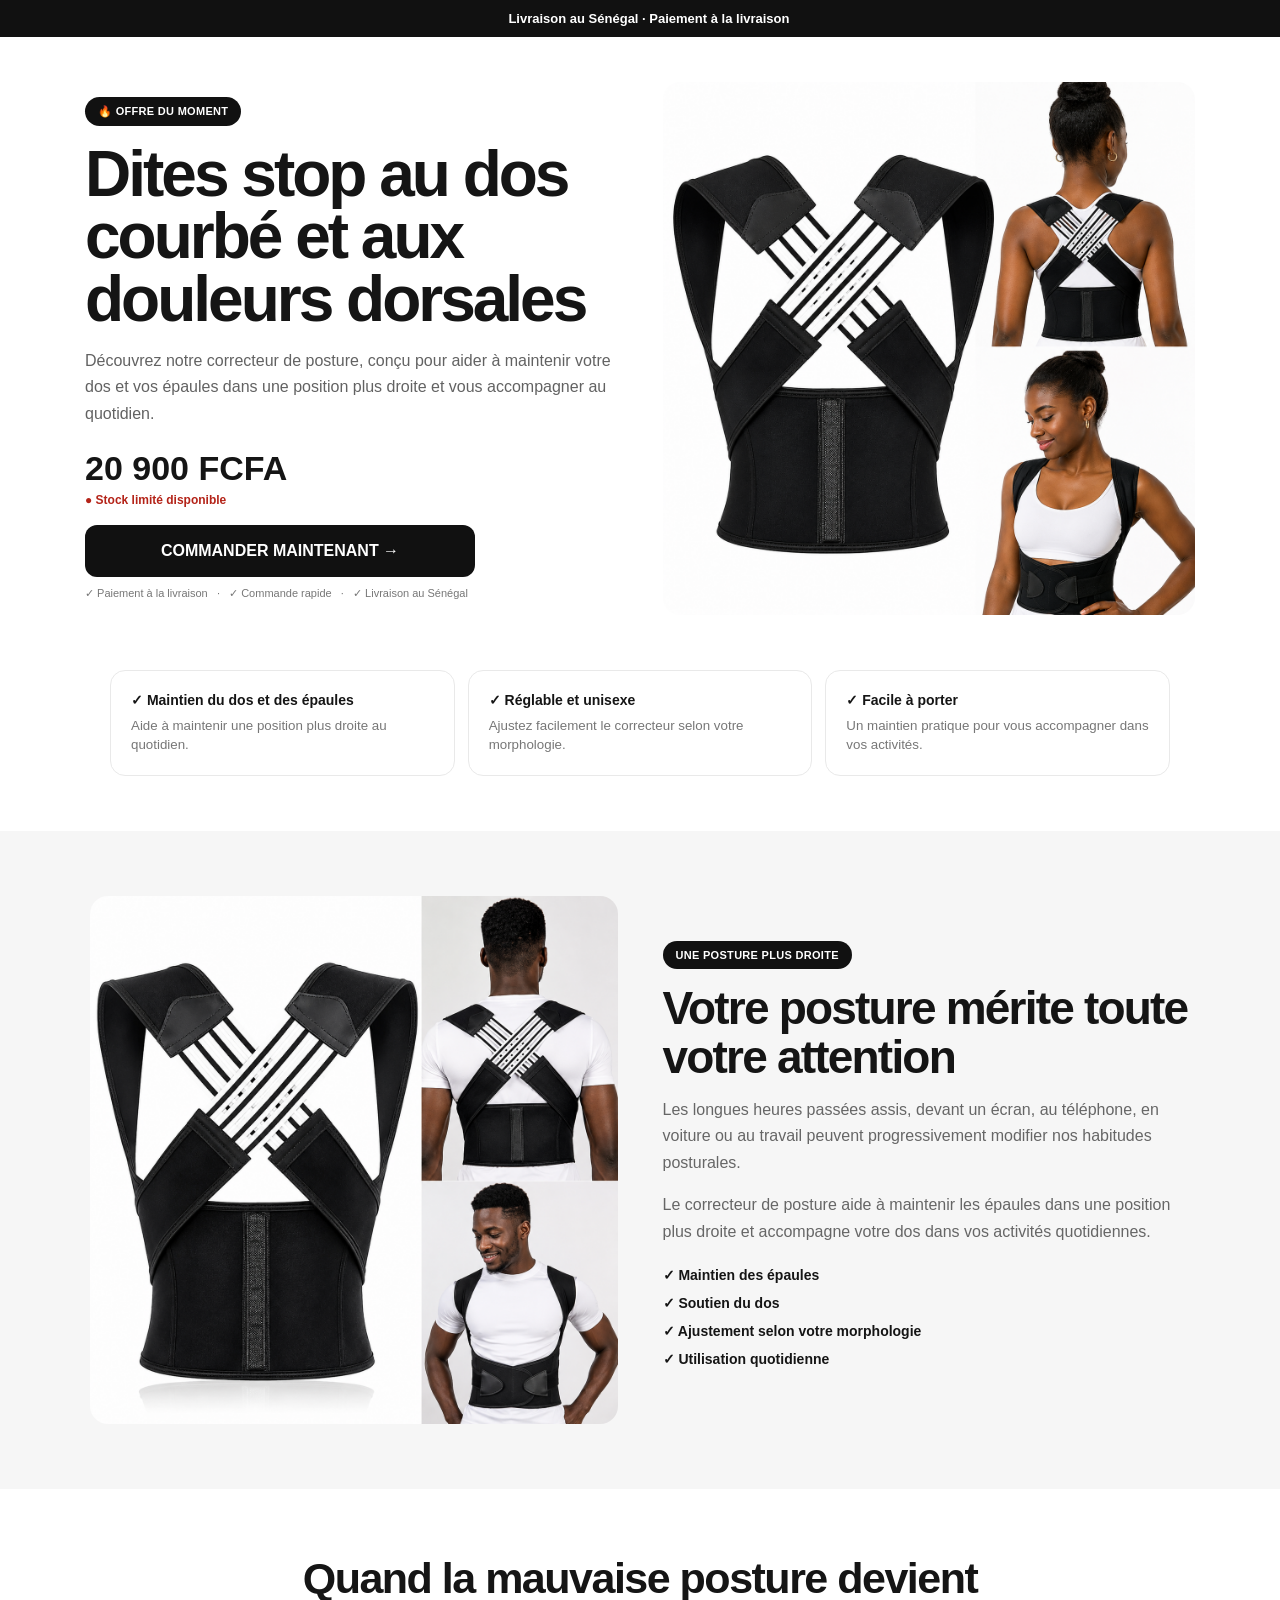
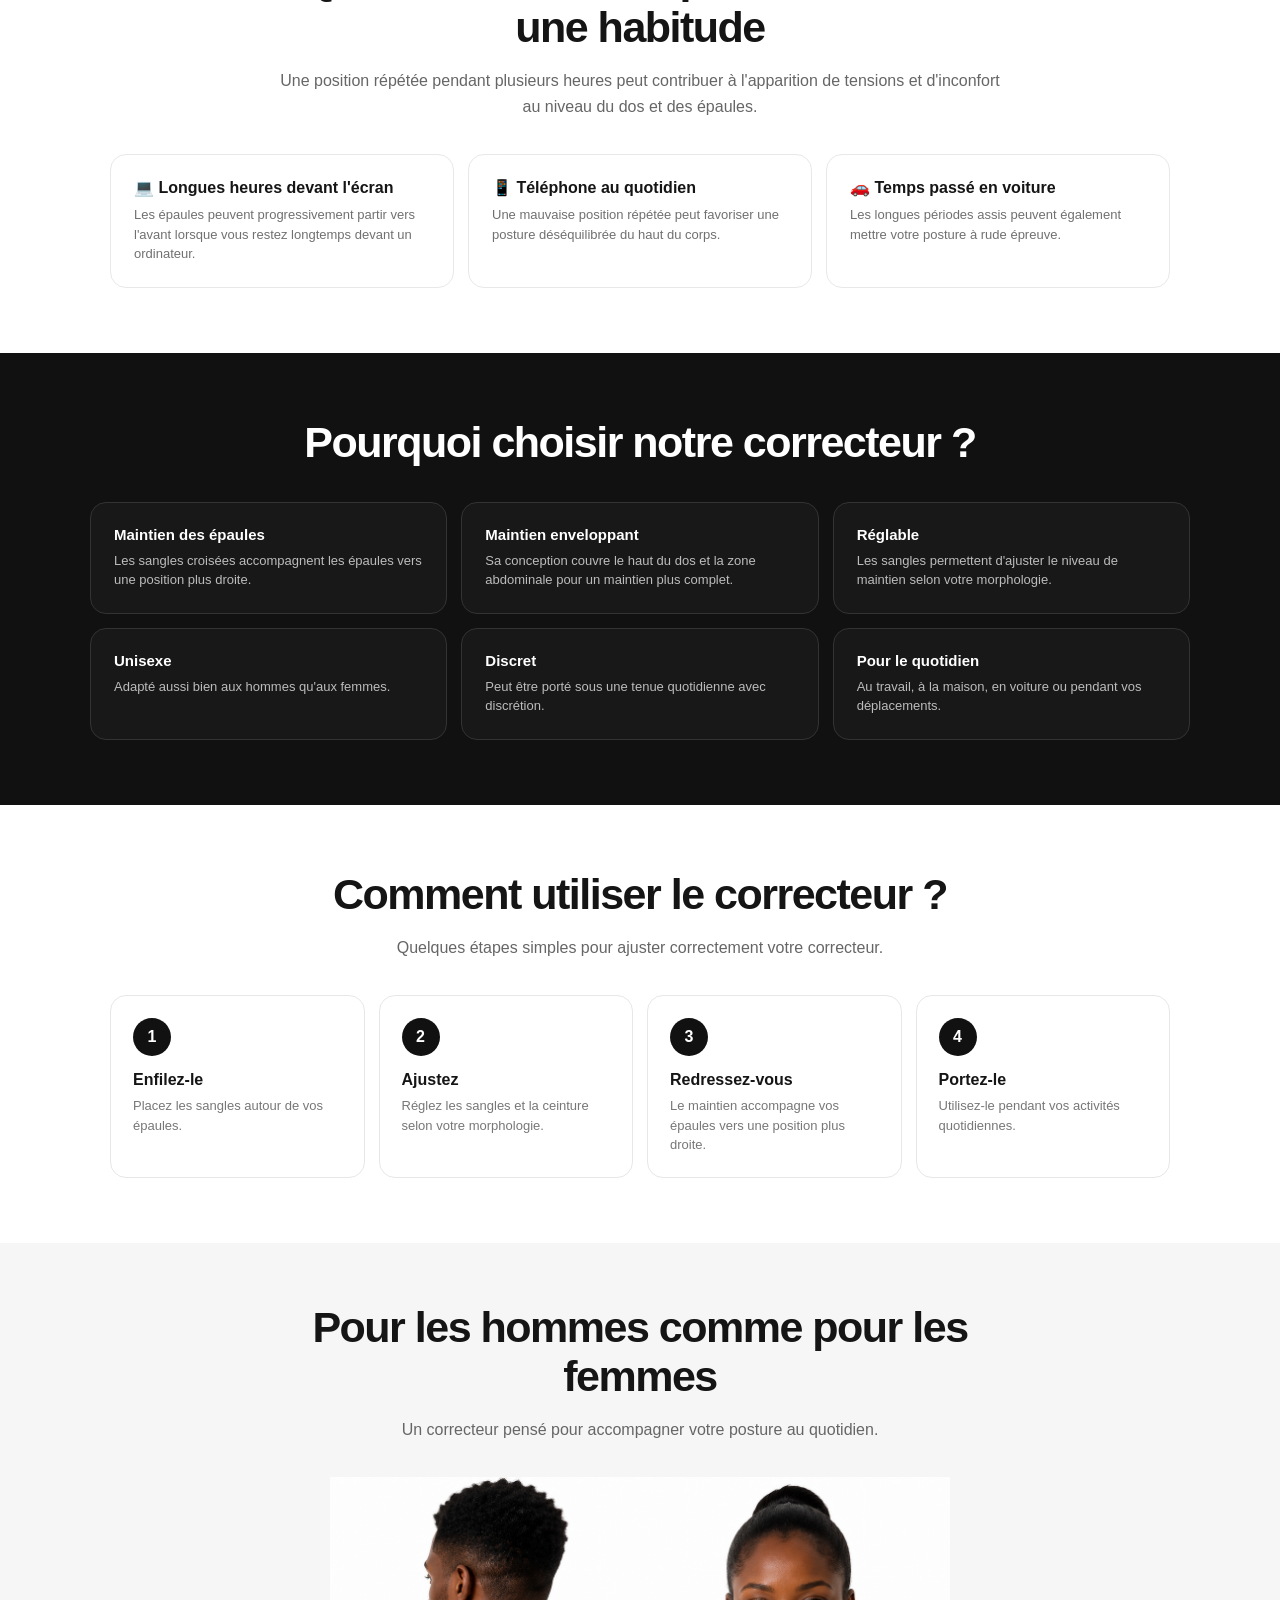
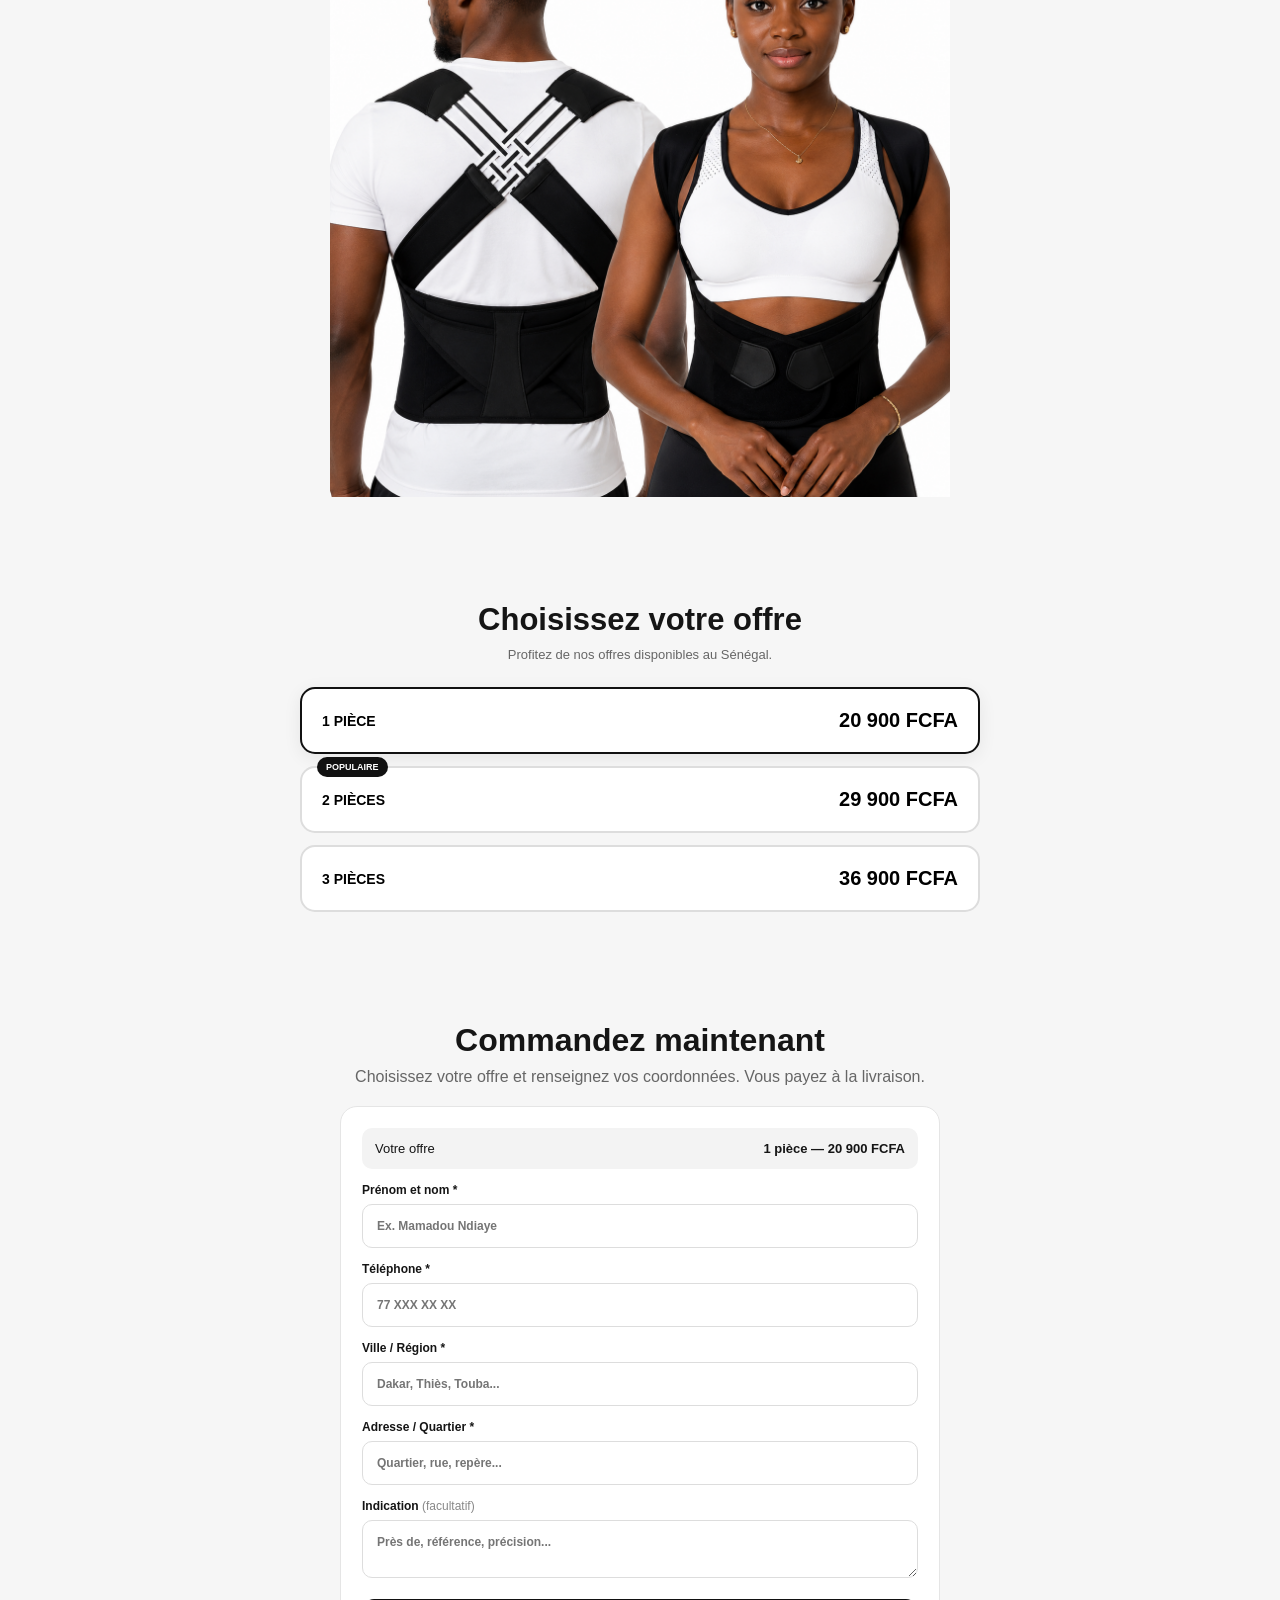
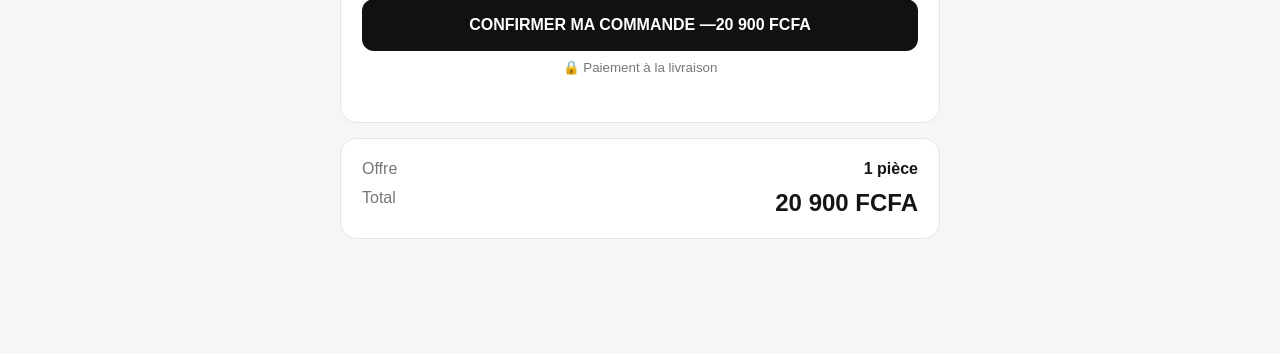
<file: index.html>
<!doctype html>
<html lang="fr">
<head>
<meta charset="utf-8">
<meta name="viewport" content="width=device-width, initial-scale=1">
<meta name="theme-color" content="#111111">

<title>Correcteur de posture pour soulager les douleurs dorsales — Sénégal</title>

<style>
*{box-sizing:border-box}

html{
  scroll-behavior:smooth;
}

body{
  margin:0;
  font-family:Arial,Helvetica,sans-serif;
  color:#151515;
  background:#fff;
}

img{
  max-width:100%;
  display:block;
}

button,
input,
textarea{
  font:inherit;
}

.topbar{
  background:#111;
  color:#fff;
  text-align:center;
  padding:11px 15px;
  font-size:13px;
  font-weight:800;
}

.lp-flag{
  display:inline-block; width:1.1em; height:0.8em; vertical-align:-0.05em;
  background-image:url('https://flagcdn.com/w40/sn.png');
  background-size:cover; background-position:center; border-radius:2px;
}

.hero{
  max-width:1150px;
  margin:auto;
  padding:45px 20px 55px;
  display:grid;
  grid-template-columns:1fr 1fr;
  gap:45px;
  align-items:center;
}

.hero-copy{
  padding:10px 0;
}

.badge{
  display:inline-block;
  background:#111;
  color:#fff;
  border-radius:999px;
  padding:8px 13px;
  font-size:11px;
  font-weight:900;
  letter-spacing:.3px;
}

.hero h1{
  font-size:clamp(40px,5vw,64px);
  line-height:.98;
  letter-spacing:-3px;
  margin:17px 0;
}

.hero p{
  color:#626262;
  line-height:1.65;
  max-width:550px;
  font-size:16px;
}

.price{
  font-size:34px;
  font-weight:900;
  margin:22px 0 5px;
}

.stock{
  font-size:12px;
  font-weight:800;
  color:#b42318;
}

.cta,
.submit{
  display:flex;
  justify-content:center;
  align-items:center;
  background:#111;
  color:#fff;
  border:0;
  border-radius:12px;
  padding:17px 20px;
  font-weight:900;
  text-decoration:none;
  cursor:pointer;
  margin-top:18px;
  transition:.15s;
}

.cta{
  max-width:390px;
}

.cta:hover,
.submit:hover{
  transform:translateY(-1px);
  opacity:.93;
}

.trust{
  font-size:11px;
  color:#777;
  margin-top:10px;
}

.hero-image{
  display:flex;
  justify-content:center;
  align-items:center;
}

.hero-image img{
  width:100%;
  max-width:550px;
  max-height:560px;
  object-fit:contain;
  border-radius:18px;
}

/* BENEFITS */

.benefits{
  max-width:1100px;
  margin:auto;
  padding:0 20px 55px;
  display:grid;
  grid-template-columns:repeat(3,1fr);
  gap:13px;
}

.benefits div{
  border:1px solid #e9e9e9;
  border-radius:15px;
  padding:20px;
  background:#fff;
}

.benefits b{
  font-size:14px;
}

.benefits small{
  display:block;
  color:#777;
  line-height:1.5;
  margin-top:7px;
}

/* PRESENTATION */

.presentation{
  background:#f6f6f6;
  padding:65px 20px;
}

.presentation-inner{
  max-width:1100px;
  margin:auto;
  display:grid;
  grid-template-columns:1fr 1fr;
  gap:45px;
  align-items:center;
}

.presentation-image img{
  width:100%;
  border-radius:18px;
}

.presentation-copy .badge{
  background:#111;
}

.presentation-copy h2{
  font-size:clamp(31px,4vw,46px);
  line-height:1.05;
  letter-spacing:-1.8px;
  margin:15px 0;
}

.presentation-copy p{
  color:#666;
  line-height:1.65;
}

.presentation-copy ul{
  padding:0;
  margin:22px 0 0;
  list-style:none;
}

.presentation-copy li{
  margin:12px 0;
  font-weight:700;
  font-size:14px;
}

/* DOULEURS */

.problem{
  max-width:1100px;
  margin:auto;
  padding:65px 20px;
}

.section-title{
  text-align:center;
  max-width:720px;
  margin:0 auto 35px;
}

.section-title h2{
  font-size:clamp(30px,4vw,43px);
  letter-spacing:-1.5px;
  margin:0 0 12px;
}

.section-title p{
  color:#666;
  line-height:1.6;
}

.problem-grid{
  display:grid;
  grid-template-columns:repeat(3,1fr);
  gap:14px;
}

.problem-card{
  border:1px solid #e8e8e8;
  border-radius:16px;
  padding:23px;
}

.problem-card strong{
  display:block;
  font-size:16px;
  margin-bottom:8px;
}

.problem-card p{
  color:#707070;
  line-height:1.5;
  font-size:13px;
  margin:0;
}

/* FEATURES */

.features{
  background:#111;
  color:#fff;
  padding:65px 20px;
}

.features-inner{
  max-width:1100px;
  margin:auto;
}

.features h2{
  text-align:center;
  font-size:clamp(30px,4vw,43px);
  letter-spacing:-1.5px;
  margin:0 0 35px;
}

.feature-grid{
  display:grid;
  grid-template-columns:repeat(3,1fr);
  gap:14px;
}

.feature-card{
  border:1px solid #333;
  border-radius:16px;
  padding:23px;
  background:#181818;
}

.feature-card b{
  display:block;
  margin-bottom:8px;
  font-size:15px;
}

.feature-card p{
  color:#bcbcbc;
  line-height:1.5;
  font-size:13px;
  margin:0;
}

/* COMMENT */

.how{
  padding:65px 20px;
  max-width:1100px;
  margin:auto;
}

.steps{
  display:grid;
  grid-template-columns:repeat(4,1fr);
  gap:14px;
}

.step{
  border:1px solid #e7e7e7;
  border-radius:16px;
  padding:22px;
}

.step-number{
  width:38px;
  height:38px;
  border-radius:50%;
  background:#111;
  color:#fff;
  display:grid;
  place-items:center;
  font-weight:900;
  margin-bottom:15px;
}

.step b{
  display:block;
  margin-bottom:7px;
}

.step p{
  color:#777;
  font-size:13px;
  line-height:1.5;
  margin:0;
}

/* IMAGE SHOWCASE */

.showcase{
  background:#f6f6f6;
  padding:60px 20px;
}

.showcase-inner{
  max-width:1100px;
  margin:auto;
}

.showcase img{
  width:100%;
  max-height:620px;
  object-fit:contain;
  border-radius:18px;
}

/* OFFRES */

.offers{
  background:#f6f6f6;
  padding:45px 20px 60px;
}

.offers h2{
  text-align:center;
  font-size:31px;
  margin:0;
}

.offers-intro{
  text-align:center;
  color:#666;
  font-size:13px;
  margin:9px 0 22px;
}

.plans{
  max-width:680px;
  margin:25px auto 0;
  display:grid;
  gap:12px;
}

.plan{
  position:relative;
  width:100%;
  background:#fff;
  border:2px solid #ddd;
  border-radius:15px;
  padding:20px;
  display:flex;
  justify-content:space-between;
  align-items:center;
  cursor:pointer;
  font-size:14px;
  transition:.15s;
}

.plan:hover{
  border-color:#777;
}

.plan.selected{
  border-color:#111;
  box-shadow:0 4px 18px rgba(0,0,0,.07);
}

.plan span{
  position:absolute;
  top:-11px;
  left:15px;
  background:#111;
  color:#fff;
  border-radius:20px;
  padding:5px 9px;
  font-size:9px;
  font-weight:900;
}

.plan strong{
  font-size:20px;
}

/* ORDER */

.order{
  background:#f6f6f6;
  padding:50px 20px 100px;
}

.order h2{
  text-align:center;
  font-size:32px;
  margin:0;
}

.muted{
  text-align:center;
  color:#666;
  margin:9px 0 20px;
}

#orderForm,
.summary{
  max-width:600px;
  margin:15px auto;
  background:#fff;
  border:1px solid #e5e5e5;
  border-radius:17px;
  padding:21px;
}

.chosen{
  background:#f3f3f3;
  padding:13px;
  border-radius:10px;
  display:flex;
  justify-content:space-between;
  gap:15px;
  font-size:13px;
}

label{
  display:block;
  font-size:12px;
  font-weight:800;
  margin:14px 0;
}

label span{
  font-weight:400;
  color:#888;
}

input,
textarea{
  width:100%;
  padding:14px;
  margin-top:7px;
  border:1px solid #ddd;
  border-radius:10px;
  background:#fff;
}

input:focus,
textarea:focus{
  outline:2px solid #ddd;
  border-color:#111;
}

.error{
  display:block;
  color:#c0392b;
  font-size:10px;
  min-height:0;
  margin-top:4px;
}

.submit{
  width:100%;
}

.payment{
  display:block;
  text-align:center;
  color:#777;
  margin-top:9px;
}

.send-status{
  text-align:center;
  font-size:12px;
  font-weight:700;
  margin-top:10px;
  min-height:16px;
}

.summary{
  display:grid;
  gap:11px;
}

.summary div{
  display:flex;
  justify-content:space-between;
  gap:15px;
}

.summary span{
  color:#777;
}

.summary strong{
  font-size:24px;
}

.honeypot{
  position:absolute!important;
  left:-9999px!important;
  width:1px!important;
  height:1px!important;
  opacity:0!important;
}

/* STICKY */

.sticky{
  display:none;
}

/* MODAL */

.modal{
  display:none;
  position:fixed;
  inset:0;
  background:rgba(0,0,0,.62);
  align-items:center;
  justify-content:center;
  padding:18px;
  z-index:100;
}

.modal.show{
  display:flex;
}

.card{
  background:#fff;
  border-radius:19px;
  padding:30px;
  max-width:410px;
  width:100%;
  text-align:center;
}

.ok{
  margin:auto;
  width:56px;
  height:56px;
  border-radius:50%;
  background:#e8f7ed;
  color:#159447;
  display:grid;
  place-items:center;
  font-size:28px;
  font-weight:900;
}

.order-number{
  background:#f5f5f5;
  padding:11px;
  border-radius:9px;
}

/* MOBILE */

@media(max-width:760px){

  .hero{
    grid-template-columns:1fr;
    padding:25px 18px 40px;
    gap:20px;
  }

  .hero-image{
    order:-1;
  }

  .hero-image img{
    max-width:390px;
    max-height:380px;
  }

  .hero h1{
    font-size:43px;
    letter-spacing:-2px;
  }

  .benefits{
    grid-template-columns:1fr;
    padding:0 18px 40px;
  }

  .presentation-inner{
    grid-template-columns:1fr;
    gap:25px;
  }

  .presentation{
    padding:50px 18px;
  }

  .problem{
    padding:50px 18px;
  }

  .problem-grid{
    grid-template-columns:1fr;
  }

  .features{
    padding:50px 18px;
  }

  .feature-grid{
    grid-template-columns:1fr;
  }

  .how{
    padding:50px 18px;
  }

  .steps{
    grid-template-columns:1fr 1fr;
  }

  .showcase{
    padding:45px 18px;
  }

  .offers{
    padding:42px 18px 50px;
  }

  .order{
    padding:45px 18px 90px;
  }

  .sticky{
    display:flex;
    position:fixed;
    bottom:0;
    left:0;
    right:0;
    background:#fff;
    border-top:1px solid #ddd;
    padding:9px 12px;
    z-index:90;
    justify-content:space-between;
    align-items:center;
  }

  .sticky b{
    font-size:15px;
  }

  .sticky a{
    background:#111;
    color:#fff;
    padding:13px 18px;
    border-radius:10px;
    text-decoration:none;
    font-weight:900;
    font-size:12px;
  }

  .order{
    padding-bottom:85px;
  }
}

@media(max-width:480px){

  .steps{
    grid-template-columns:1fr;
  }

  .plan{
    padding:18px 15px;
  }

  .plan strong{
    font-size:17px;
  }

}
</style>

<!-- Meta Pixel Code -->
<!-- ⚠️ À VÉRIFIER : ID repris du produit précédent, remplace-le par le
     Pixel/compte Meta de CE produit s'il est différent. -->
<script>
!function(f,b,e,v,n,t,s)
{if(f.fbq)return;n=f.fbq=function(){n.callMethod?
n.callMethod.apply(n,arguments):n.queue.push(arguments)};
if(!f._fbq)f._fbq=n;n.push=n;n.loaded=!0;n.version='2.0';
n.queue=[];t=b.createElement(e);t.async=!0;
t.src=v;s=b.getElementsByTagName(e)[0];
s.parentNode.insertBefore(t,s)}(window, document,'script',
'https://connect.facebook.net/en_US/fbevents.js');

fbq('init', '1963733684341871');
fbq('track', 'PageView');
</script>

<noscript>
<img height="1" width="1" style="display:none"
src="https://www.facebook.com/tr?id=1963733684341871&ev=PageView&noscript=1"/>
</noscript>
<!-- End Meta Pixel Code -->

</head>

<body>

<div class="topbar">
  <span class="lp-flag" role="img" aria-label="Sénégal"></span> Livraison au Sénégal · Paiement à la livraison
</div>

<main>

<!-- =========================
     HERO
========================= -->

<section class="hero">

  <div class="hero-copy">

    <span class="badge">
      🔥 OFFRE DU MOMENT
    </span>

    <h1>
      Dites stop au dos courbé et aux douleurs dorsales
    </h1>

    <p>
      Découvrez notre correcteur de posture, conçu pour aider à maintenir
      votre dos et vos épaules dans une position plus droite et vous
      accompagner au quotidien.
    </p>

    <div class="price" id="heroPrice">
      20 900 FCFA
    </div>

    <div class="stock">
      ● Stock limité disponible
    </div>

    <a class="cta" href="#commande">
      COMMANDER MAINTENANT →
    </a>

    <div class="trust">
      ✓ Paiement à la livraison &nbsp; · &nbsp;
      ✓ Commande rapide &nbsp; · &nbsp;
      ✓ Livraison au Sénégal
    </div>

  </div>

  <div class="hero-image">

    <img
      src="correcteur-posture-femme-senegalaise.png"
      alt="Correcteur de posture noir, porté par un homme"
    >

  </div>

</section>


<!-- =========================
     BENEFITS
========================= -->

<section class="benefits">

  <div>
    <b>✓ Maintien du dos et des épaules</b>
    <small>
      Aide à maintenir une position plus droite au quotidien.
    </small>
  </div>

  <div>
    <b>✓ Réglable et unisexe</b>
    <small>
      Ajustez facilement le correcteur selon votre morphologie.
    </small>
  </div>

  <div>
    <b>✓ Facile à porter</b>
    <small>
      Un maintien pratique pour vous accompagner dans vos activités.
    </small>
  </div>

</section>


<!-- =========================
     PRESENTATION
========================= -->

<section class="presentation">

  <div class="presentation-inner">

    <div class="presentation-image">

      <img
        src="correcteur-posture-produit.png"
        alt="Femme portant un correcteur de posture"
      >

    </div>

    <div class="presentation-copy">

      <span class="badge">
        UNE POSTURE PLUS DROITE
      </span>

      <h2>
        Votre posture mérite toute votre attention
      </h2>

      <p>
        Les longues heures passées assis, devant un écran, au téléphone,
        en voiture ou au travail peuvent progressivement modifier nos
        habitudes posturales.
      </p>

      <p>
        Le correcteur de posture aide à maintenir les épaules dans une
        position plus droite et accompagne votre dos dans vos activités
        quotidiennes.
      </p>

      <ul>
        <li>✓ Maintien des épaules</li>
        <li>✓ Soutien du dos</li>
        <li>✓ Ajustement selon votre morphologie</li>
        <li>✓ Utilisation quotidienne</li>
      </ul>

    </div>

  </div>

</section>


<!-- =========================
     PROBLEME
========================= -->

<section class="problem">

  <div class="section-title">

    <h2>
      Quand la mauvaise posture devient une habitude
    </h2>

    <p>
      Une position répétée pendant plusieurs heures peut contribuer à
      l'apparition de tensions et d'inconfort au niveau du dos et des
      épaules.
    </p>

  </div>

  <div class="problem-grid">

    <div class="problem-card">

      <strong>
        💻 Longues heures devant l'écran
      </strong>

      <p>
        Les épaules peuvent progressivement partir vers l'avant lorsque
        vous restez longtemps devant un ordinateur.
      </p>

    </div>

    <div class="problem-card">

      <strong>
        📱 Téléphone au quotidien
      </strong>

      <p>
        Une mauvaise position répétée peut favoriser une posture
        déséquilibrée du haut du corps.
      </p>

    </div>

    <div class="problem-card">

      <strong>
        🚗 Temps passé en voiture
      </strong>

      <p>
        Les longues périodes assis peuvent également mettre votre posture
        à rude épreuve.
      </p>

    </div>

  </div>

</section>


<!-- =========================
     FEATURES
========================= -->

<section class="features">

  <div class="features-inner">

    <h2>
      Pourquoi choisir notre correcteur ?
    </h2>

    <div class="feature-grid">

      <div class="feature-card">

        <b>Maintien des épaules</b>

        <p>
          Les sangles croisées accompagnent les épaules vers une position
          plus droite.
        </p>

      </div>

      <div class="feature-card">

        <b>Maintien enveloppant</b>

        <p>
          Sa conception couvre le haut du dos et la zone abdominale pour
          un maintien plus complet.
        </p>

      </div>

      <div class="feature-card">

        <b>Réglable</b>

        <p>
          Les sangles permettent d'ajuster le niveau de maintien selon
          votre morphologie.
        </p>

      </div>

      <div class="feature-card">

        <b>Unisexe</b>

        <p>
          Adapté aussi bien aux hommes qu'aux femmes.
        </p>

      </div>

      <div class="feature-card">

        <b>Discret</b>

        <p>
          Peut être porté sous une tenue quotidienne avec discrétion.
        </p>

      </div>

      <div class="feature-card">

        <b>Pour le quotidien</b>

        <p>
          Au travail, à la maison, en voiture ou pendant vos déplacements.
        </p>

      </div>

    </div>

  </div>

</section>


<!-- =========================
     COMMENT CA MARCHE
========================= -->

<section class="how">

  <div class="section-title">

    <h2>
      Comment utiliser le correcteur ?
    </h2>

    <p>
      Quelques étapes simples pour ajuster correctement votre correcteur.
    </p>

  </div>

  <div class="steps">

    <div class="step">

      <div class="step-number">1</div>

      <b>Enfilez-le</b>

      <p>
        Placez les sangles autour de vos épaules.
      </p>

    </div>

    <div class="step">

      <div class="step-number">2</div>

      <b>Ajustez</b>

      <p>
        Réglez les sangles et la ceinture selon votre morphologie.
      </p>

    </div>

    <div class="step">

      <div class="step-number">3</div>

      <b>Redressez-vous</b>

      <p>
        Le maintien accompagne vos épaules vers une position plus droite.
      </p>

    </div>

    <div class="step">

      <div class="step-number">4</div>

      <b>Portez-le</b>

      <p>
        Utilisez-le pendant vos activités quotidiennes.
      </p>

    </div>

  </div>

</section>


<!-- =========================
     HOMME + FEMME
========================= -->

<section class="showcase">

  <div class="showcase-inner">

    <div class="section-title">

      <h2>
        Pour les hommes comme pour les femmes
      </h2>

      <p>
        Un correcteur pensé pour accompagner votre posture au quotidien.
      </p>

    </div>

    <img
      src="correcteur-posture-homme-femme-senegal.png"
      alt="Homme et femme portant le correcteur de posture"
    >

  </div>

</section>


<!-- =========================
     OFFRES
========================= -->

<section class="offers">

  <h2>
    Choisissez votre offre
  </h2>

  <p class="offers-intro">
    Profitez de nos offres disponibles au Sénégal.
  </p>

  <div class="plans">

    <button
      class="plan selected"
      type="button"
      data-qty="1"
    >
      <b>1 PIÈCE</b>
      <strong>20 900 FCFA</strong>
    </button>

    <button
      class="plan popular"
      type="button"
      data-qty="2"
    >
      <span>POPULAIRE</span>
      <b>2 PIÈCES</b>
      <strong>29 900 FCFA</strong>
    </button>

    <button
      class="plan"
      type="button"
      data-qty="3"
    >
      <b>3 PIÈCES</b>
      <strong>36 900 FCFA</strong>
    </button>

  </div>

</section>


<!-- =========================
     COMMANDE
========================= -->

<section class="order" id="commande">

  <h2>
    Commandez maintenant
  </h2>

  <p class="muted">
    Choisissez votre offre et renseignez vos coordonnées.
    Vous payez à la livraison.
  </p>

  <form id="orderForm" novalidate>

    <input
      class="honeypot"
      type="text"
      id="website"
      autocomplete="off"
      tabindex="-1"
      aria-hidden="true"
    >

    <div class="chosen">

      <span>
        Votre offre
      </span>

      <b id="selectedOffer">
        1 pièce — 20 900 FCFA
      </b>

    </div>


    <label>
      Prénom et nom *

      <input
        id="name"
        autocomplete="name"
        placeholder="Ex. Mamadou Ndiaye"
        required
      >

      <small class="error"></small>

    </label>


    <label>
      Téléphone *

      <input
        id="phone"
        autocomplete="tel"
        inputmode="tel"
        placeholder="77 XXX XX XX"
        required
      >

      <small class="error"></small>

    </label>


    <label>
      Ville / Région *

      <input
        id="city"
        autocomplete="address-level2"
        placeholder="Dakar, Thiès, Touba..."
        required
      >

      <small class="error"></small>

    </label>


    <label>
      Adresse / Quartier *

      <input
        id="address"
        autocomplete="street-address"
        placeholder="Quartier, rue, repère..."
        required
      >

      <small class="error"></small>

    </label>


    <label>
      Indication
      <span>(facultatif)</span>

      <textarea
        id="note"
        rows="2"
        placeholder="Près de, référence, précision..."
      ></textarea>

    </label>


    <button
      class="submit"
      type="submit"
    >
      CONFIRMER MA COMMANDE —
      <span id="submitPrice">20 900 FCFA</span>
    </button>

    <small class="payment">
      🔒 Paiement à la livraison
    </small>

    <div
      id="sendStatus"
      class="send-status"
      aria-live="polite"
    ></div>

  </form>


  <div class="summary">

    <div>
      <span>Offre</span>
      <b id="summaryQty">1 pièce</b>
    </div>

    <div>
      <span>Total</span>
      <strong id="totalPrice">20 900 FCFA</strong>
    </div>

  </div>

</section>

</main>


<!-- =========================
     STICKY MOBILE
========================= -->

<div class="sticky">

  <b id="stickyPrice">
    20 900 FCFA
  </b>

  <a href="#commande">
    COMMANDER
  </a>

</div>


<!-- =========================
     MODAL
========================= -->

<div
  class="modal"
  id="successModal"
  role="dialog"
  aria-modal="true"
>

  <div class="card">

    <div class="ok">
      ✓
    </div>

    <h2>
      Commande reçue !
    </h2>

    <p>
      Merci <b id="customerName"></b>.
    </p>

    <p>
      Votre commande a été transmise.
    </p>

    <p class="order-number">
      Référence :
      <b id="orderId"></b>
    </p>

    <p>
      Total :
      <b id="confirmedTotal"></b>
    </p>

    <button
      class="submit"
      id="closeModal"
      type="button"
    >
      FERMER
    </button>

  </div>

</div>


<!-- =========================
     SELECTION DES OFFRES
========================= -->

<script>

document.addEventListener("DOMContentLoaded", function(){

  const offers = {
    1: "20 900 FCFA",
    2: "29 900 FCFA",
    3: "36 900 FCFA"
  };

  const plans =
    document.querySelectorAll(".plan");

  const selectedOffer =
    document.getElementById("selectedOffer");

  const submitPrice =
    document.getElementById("submitPrice");

  const totalPrice =
    document.getElementById("totalPrice");

  const stickyPrice =
    document.getElementById("stickyPrice");

  const heroPrice =
    document.getElementById("heroPrice");

  const summaryQty =
    document.getElementById("summaryQty");


  function selectOffer(qty){

    const price = offers[qty];

    plans.forEach(function(plan){

      plan.classList.toggle(
        "selected",
        Number(plan.dataset.qty) === qty
      );

    });


    selectedOffer.textContent =
      `${qty} pièce${qty > 1 ? "s" : ""} — ${price}`;

    submitPrice.textContent = price;

    totalPrice.textContent = price;

    stickyPrice.textContent = price;

    heroPrice.textContent = price;

    summaryQty.textContent =
      `${qty} pièce${qty > 1 ? "s" : ""}`;

  }


  plans.forEach(function(plan){

    plan.addEventListener("click", function(){

      selectOffer(
        Number(plan.dataset.qty)
      );

    });

  });


  selectOffer(1);

});

</script>


<!--
IMPORTANT :
Ton script.js existant reste chargé ici.
Il contient la logique d'envoi/traitement des commandes.
-->

<script src="script.js"></script>

</body>
</html>
</file>
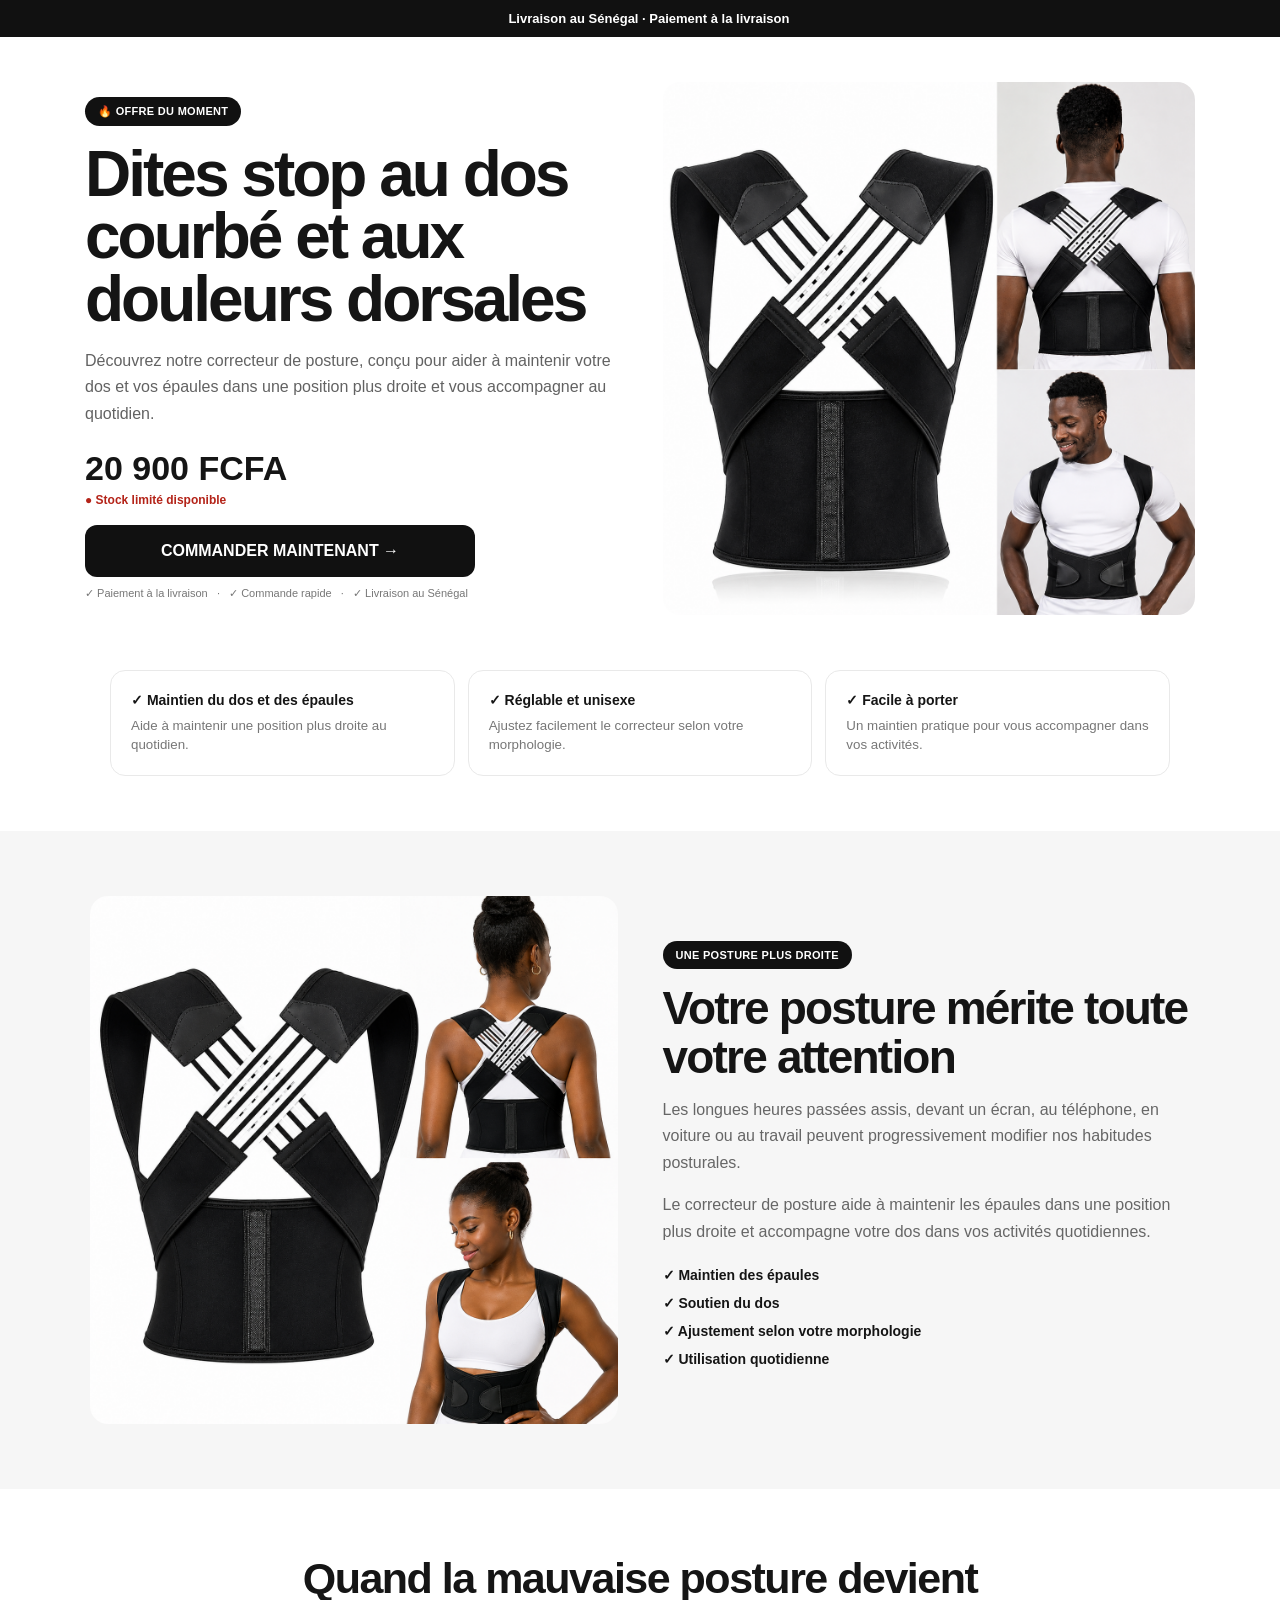
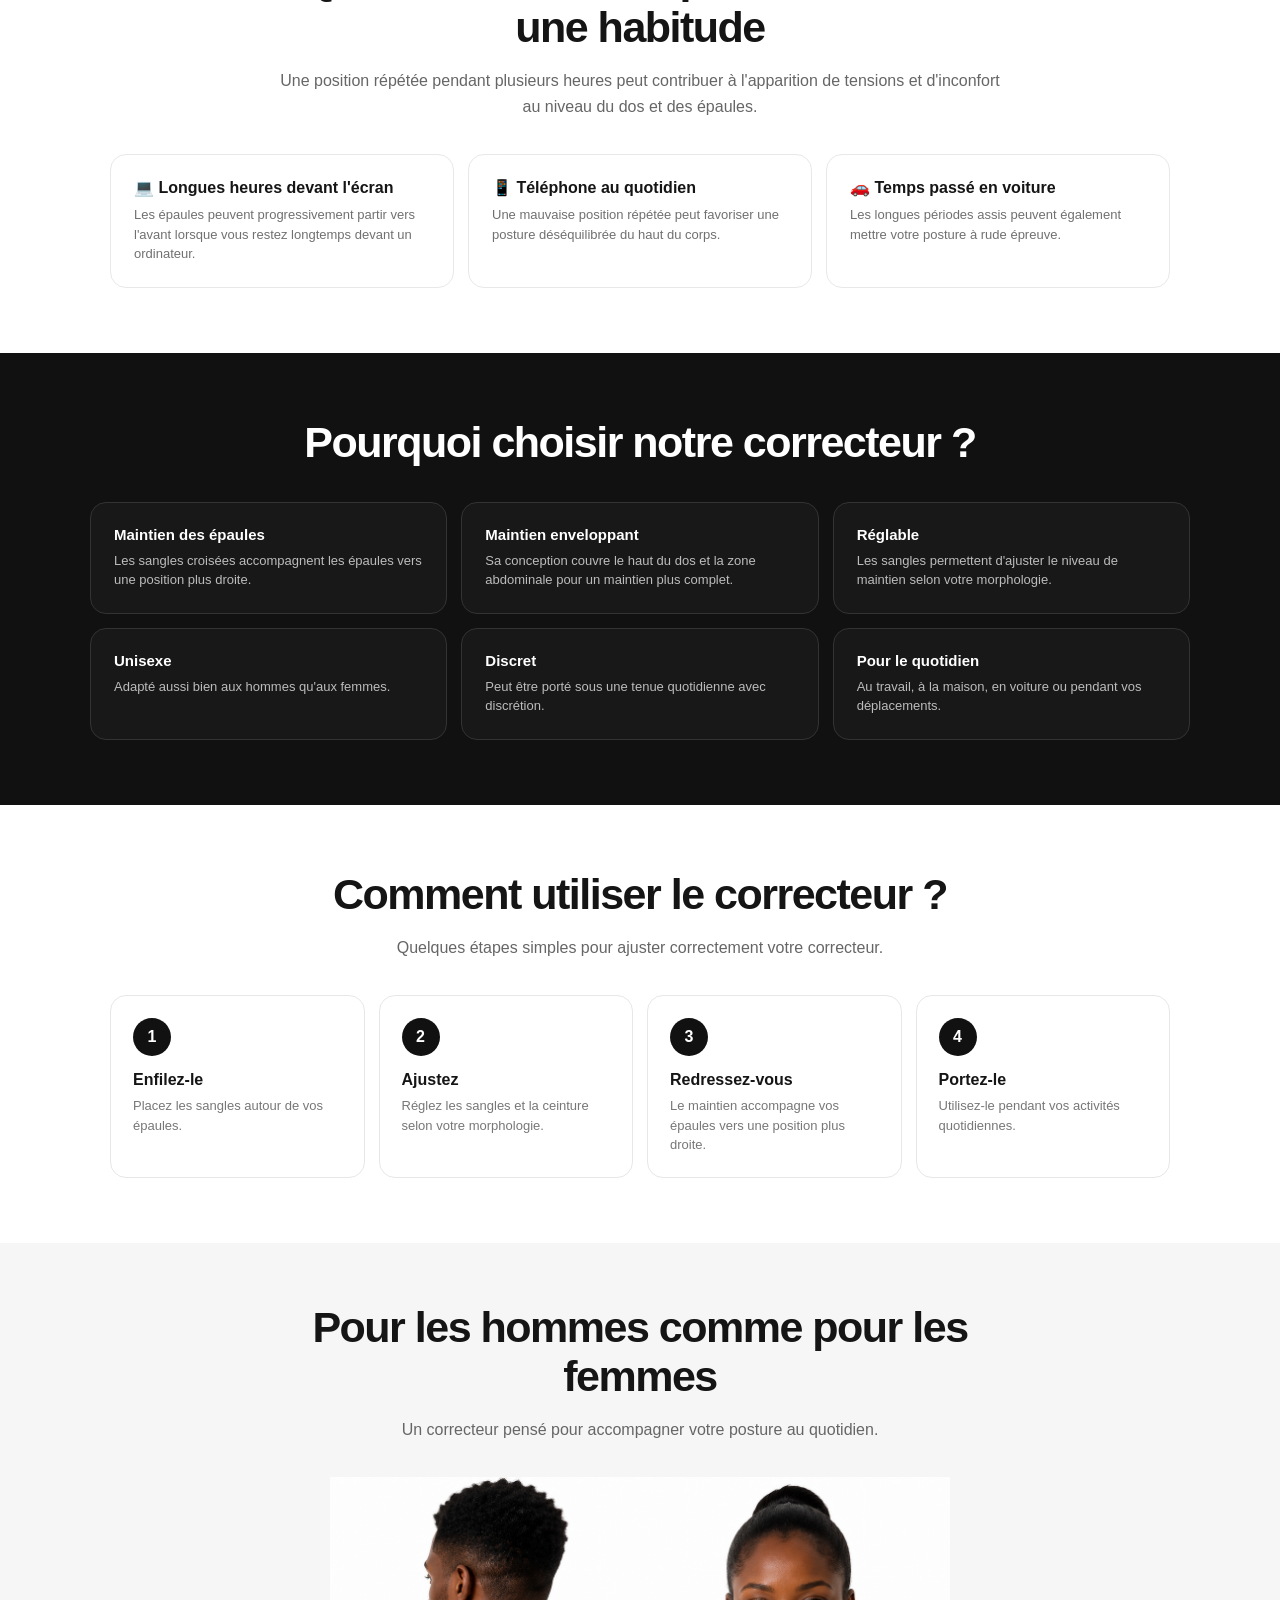
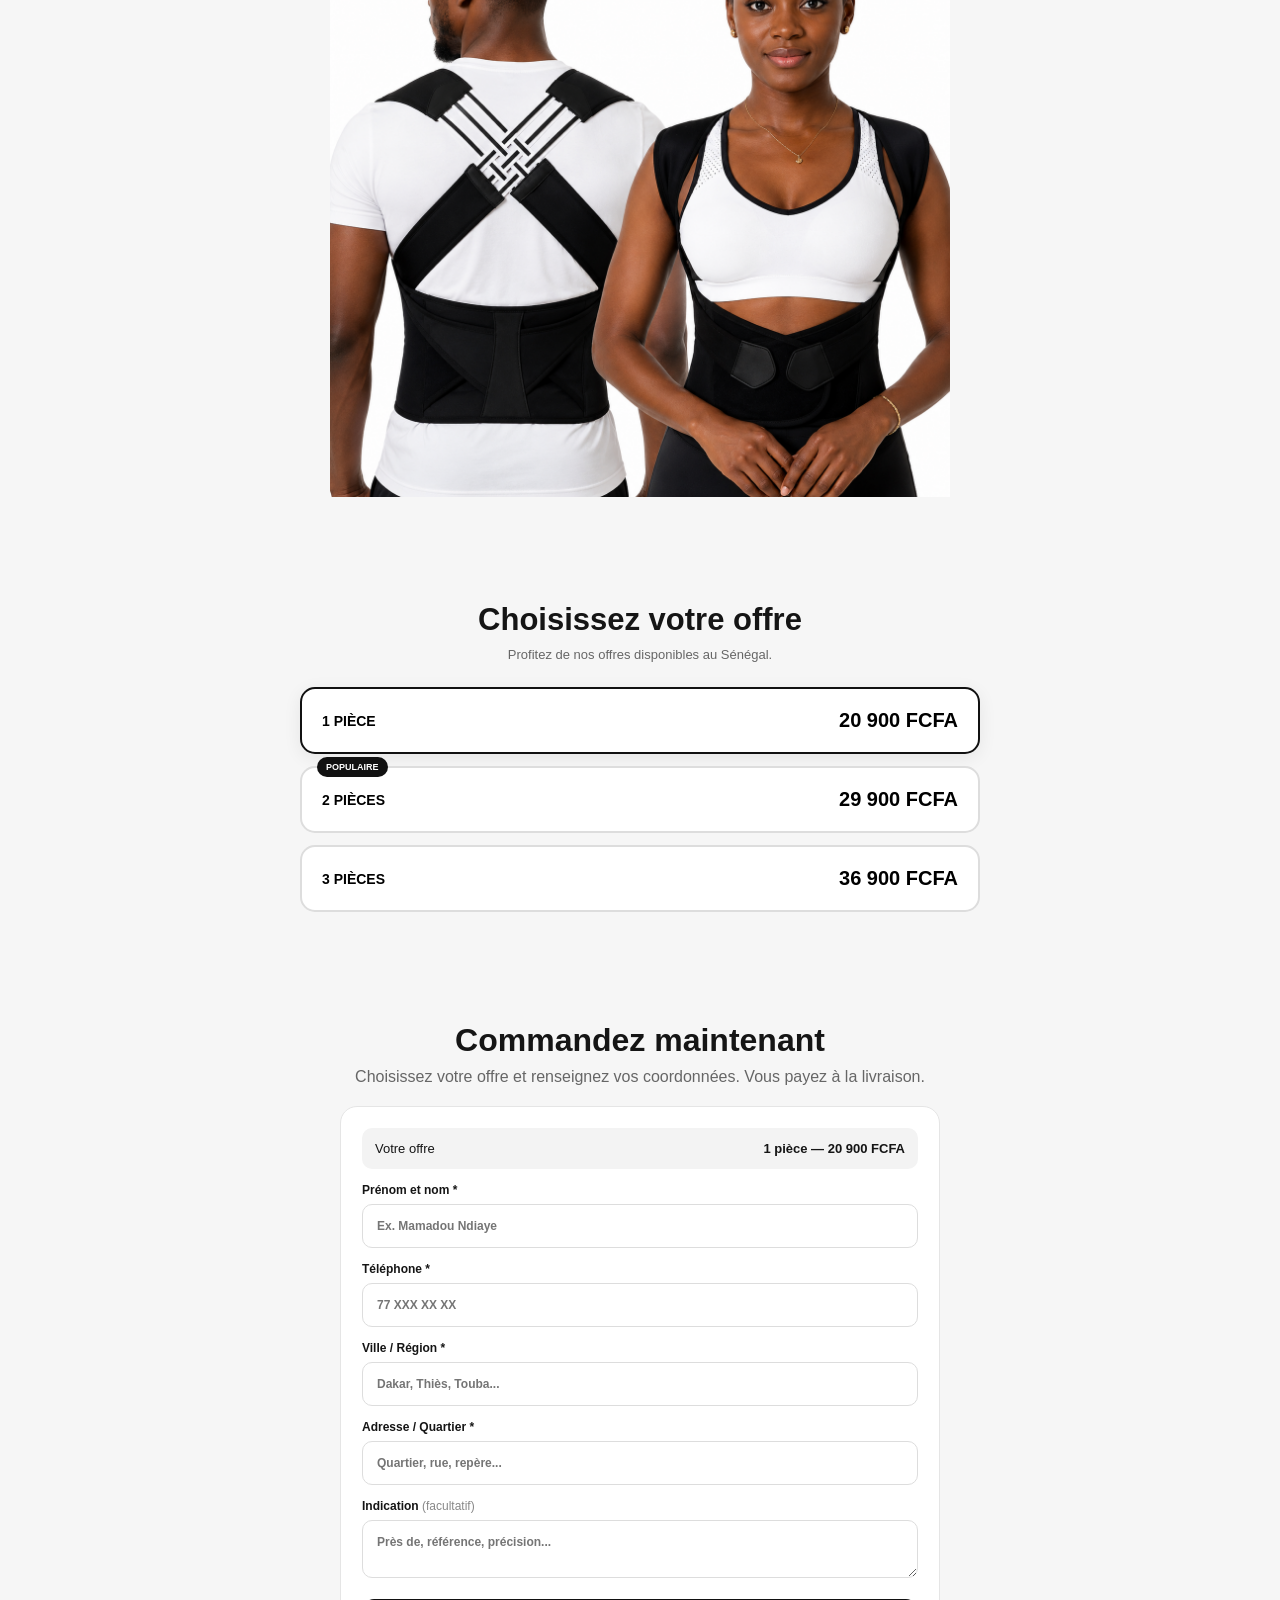
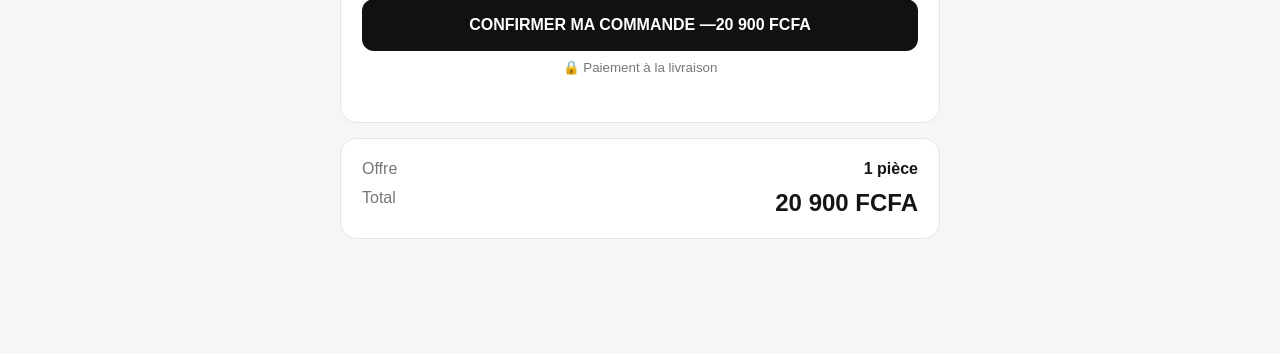
<file: correcteur-posture.html>
<!doctype html>
<html lang="fr">
<head>
<meta charset="utf-8">
<meta name="viewport" content="width=device-width, initial-scale=1">
<meta name="theme-color" content="#111111">

<title>Correcteur de posture pour soulager les douleurs dorsales — Sénégal</title>

<style>
*{box-sizing:border-box}

html{
  scroll-behavior:smooth;
}

body{
  margin:0;
  font-family:Arial,Helvetica,sans-serif;
  color:#151515;
  background:#fff;
}

img{
  max-width:100%;
  display:block;
}

button,
input,
textarea{
  font:inherit;
}

.topbar{
  background:#111;
  color:#fff;
  text-align:center;
  padding:11px 15px;
  font-size:13px;
  font-weight:800;
}

.lp-flag{
  display:inline-block; width:1.1em; height:0.8em; vertical-align:-0.05em;
  background-image:url('https://flagcdn.com/w40/sn.png');
  background-size:cover; background-position:center; border-radius:2px;
}

.hero{
  max-width:1150px;
  margin:auto;
  padding:45px 20px 55px;
  display:grid;
  grid-template-columns:1fr 1fr;
  gap:45px;
  align-items:center;
}

.hero-copy{
  padding:10px 0;
}

.badge{
  display:inline-block;
  background:#111;
  color:#fff;
  border-radius:999px;
  padding:8px 13px;
  font-size:11px;
  font-weight:900;
  letter-spacing:.3px;
}

.hero h1{
  font-size:clamp(40px,5vw,64px);
  line-height:.98;
  letter-spacing:-3px;
  margin:17px 0;
}

.hero p{
  color:#626262;
  line-height:1.65;
  max-width:550px;
  font-size:16px;
}

.price{
  font-size:34px;
  font-weight:900;
  margin:22px 0 5px;
}

.stock{
  font-size:12px;
  font-weight:800;
  color:#b42318;
}

.cta,
.submit{
  display:flex;
  justify-content:center;
  align-items:center;
  background:#111;
  color:#fff;
  border:0;
  border-radius:12px;
  padding:17px 20px;
  font-weight:900;
  text-decoration:none;
  cursor:pointer;
  margin-top:18px;
  transition:.15s;
}

.cta{
  max-width:390px;
}

.cta:hover,
.submit:hover{
  transform:translateY(-1px);
  opacity:.93;
}

.trust{
  font-size:11px;
  color:#777;
  margin-top:10px;
}

.hero-image{
  display:flex;
  justify-content:center;
  align-items:center;
}

.hero-image img{
  width:100%;
  max-width:550px;
  max-height:560px;
  object-fit:contain;
  border-radius:18px;
}

/* BENEFITS */

.benefits{
  max-width:1100px;
  margin:auto;
  padding:0 20px 55px;
  display:grid;
  grid-template-columns:repeat(3,1fr);
  gap:13px;
}

.benefits div{
  border:1px solid #e9e9e9;
  border-radius:15px;
  padding:20px;
  background:#fff;
}

.benefits b{
  font-size:14px;
}

.benefits small{
  display:block;
  color:#777;
  line-height:1.5;
  margin-top:7px;
}

/* PRESENTATION */

.presentation{
  background:#f6f6f6;
  padding:65px 20px;
}

.presentation-inner{
  max-width:1100px;
  margin:auto;
  display:grid;
  grid-template-columns:1fr 1fr;
  gap:45px;
  align-items:center;
}

.presentation-image img{
  width:100%;
  border-radius:18px;
}

.presentation-copy .badge{
  background:#111;
}

.presentation-copy h2{
  font-size:clamp(31px,4vw,46px);
  line-height:1.05;
  letter-spacing:-1.8px;
  margin:15px 0;
}

.presentation-copy p{
  color:#666;
  line-height:1.65;
}

.presentation-copy ul{
  padding:0;
  margin:22px 0 0;
  list-style:none;
}

.presentation-copy li{
  margin:12px 0;
  font-weight:700;
  font-size:14px;
}

/* DOULEURS */

.problem{
  max-width:1100px;
  margin:auto;
  padding:65px 20px;
}

.section-title{
  text-align:center;
  max-width:720px;
  margin:0 auto 35px;
}

.section-title h2{
  font-size:clamp(30px,4vw,43px);
  letter-spacing:-1.5px;
  margin:0 0 12px;
}

.section-title p{
  color:#666;
  line-height:1.6;
}

.problem-grid{
  display:grid;
  grid-template-columns:repeat(3,1fr);
  gap:14px;
}

.problem-card{
  border:1px solid #e8e8e8;
  border-radius:16px;
  padding:23px;
}

.problem-card strong{
  display:block;
  font-size:16px;
  margin-bottom:8px;
}

.problem-card p{
  color:#707070;
  line-height:1.5;
  font-size:13px;
  margin:0;
}

/* FEATURES */

.features{
  background:#111;
  color:#fff;
  padding:65px 20px;
}

.features-inner{
  max-width:1100px;
  margin:auto;
}

.features h2{
  text-align:center;
  font-size:clamp(30px,4vw,43px);
  letter-spacing:-1.5px;
  margin:0 0 35px;
}

.feature-grid{
  display:grid;
  grid-template-columns:repeat(3,1fr);
  gap:14px;
}

.feature-card{
  border:1px solid #333;
  border-radius:16px;
  padding:23px;
  background:#181818;
}

.feature-card b{
  display:block;
  margin-bottom:8px;
  font-size:15px;
}

.feature-card p{
  color:#bcbcbc;
  line-height:1.5;
  font-size:13px;
  margin:0;
}

/* COMMENT */

.how{
  padding:65px 20px;
  max-width:1100px;
  margin:auto;
}

.steps{
  display:grid;
  grid-template-columns:repeat(4,1fr);
  gap:14px;
}

.step{
  border:1px solid #e7e7e7;
  border-radius:16px;
  padding:22px;
}

.step-number{
  width:38px;
  height:38px;
  border-radius:50%;
  background:#111;
  color:#fff;
  display:grid;
  place-items:center;
  font-weight:900;
  margin-bottom:15px;
}

.step b{
  display:block;
  margin-bottom:7px;
}

.step p{
  color:#777;
  font-size:13px;
  line-height:1.5;
  margin:0;
}

/* IMAGE SHOWCASE */

.showcase{
  background:#f6f6f6;
  padding:60px 20px;
}

.showcase-inner{
  max-width:1100px;
  margin:auto;
}

.showcase img{
  width:100%;
  max-height:620px;
  object-fit:contain;
  border-radius:18px;
}

/* OFFRES */

.offers{
  background:#f6f6f6;
  padding:45px 20px 60px;
}

.offers h2{
  text-align:center;
  font-size:31px;
  margin:0;
}

.offers-intro{
  text-align:center;
  color:#666;
  font-size:13px;
  margin:9px 0 22px;
}

.plans{
  max-width:680px;
  margin:25px auto 0;
  display:grid;
  gap:12px;
}

.plan{
  position:relative;
  width:100%;
  background:#fff;
  border:2px solid #ddd;
  border-radius:15px;
  padding:20px;
  display:flex;
  justify-content:space-between;
  align-items:center;
  cursor:pointer;
  font-size:14px;
  transition:.15s;
}

.plan:hover{
  border-color:#777;
}

.plan.selected{
  border-color:#111;
  box-shadow:0 4px 18px rgba(0,0,0,.07);
}

.plan span{
  position:absolute;
  top:-11px;
  left:15px;
  background:#111;
  color:#fff;
  border-radius:20px;
  padding:5px 9px;
  font-size:9px;
  font-weight:900;
}

.plan strong{
  font-size:20px;
}

/* ORDER */

.order{
  background:#f6f6f6;
  padding:50px 20px 100px;
}

.order h2{
  text-align:center;
  font-size:32px;
  margin:0;
}

.muted{
  text-align:center;
  color:#666;
  margin:9px 0 20px;
}

#orderForm,
.summary{
  max-width:600px;
  margin:15px auto;
  background:#fff;
  border:1px solid #e5e5e5;
  border-radius:17px;
  padding:21px;
}

.chosen{
  background:#f3f3f3;
  padding:13px;
  border-radius:10px;
  display:flex;
  justify-content:space-between;
  gap:15px;
  font-size:13px;
}

label{
  display:block;
  font-size:12px;
  font-weight:800;
  margin:14px 0;
}

label span{
  font-weight:400;
  color:#888;
}

input,
textarea{
  width:100%;
  padding:14px;
  margin-top:7px;
  border:1px solid #ddd;
  border-radius:10px;
  background:#fff;
}

input:focus,
textarea:focus{
  outline:2px solid #ddd;
  border-color:#111;
}

.error{
  display:block;
  color:#c0392b;
  font-size:10px;
  min-height:0;
  margin-top:4px;
}

.submit{
  width:100%;
}

.payment{
  display:block;
  text-align:center;
  color:#777;
  margin-top:9px;
}

.send-status{
  text-align:center;
  font-size:12px;
  font-weight:700;
  margin-top:10px;
  min-height:16px;
}

.summary{
  display:grid;
  gap:11px;
}

.summary div{
  display:flex;
  justify-content:space-between;
  gap:15px;
}

.summary span{
  color:#777;
}

.summary strong{
  font-size:24px;
}

.honeypot{
  position:absolute!important;
  left:-9999px!important;
  width:1px!important;
  height:1px!important;
  opacity:0!important;
}

/* STICKY */

.sticky{
  display:none;
}

/* MODAL */

.modal{
  display:none;
  position:fixed;
  inset:0;
  background:rgba(0,0,0,.62);
  align-items:center;
  justify-content:center;
  padding:18px;
  z-index:100;
}

.modal.show{
  display:flex;
}

.card{
  background:#fff;
  border-radius:19px;
  padding:30px;
  max-width:410px;
  width:100%;
  text-align:center;
}

.ok{
  margin:auto;
  width:56px;
  height:56px;
  border-radius:50%;
  background:#e8f7ed;
  color:#159447;
  display:grid;
  place-items:center;
  font-size:28px;
  font-weight:900;
}

.order-number{
  background:#f5f5f5;
  padding:11px;
  border-radius:9px;
}

/* MOBILE */

@media(max-width:760px){

  .hero{
    grid-template-columns:1fr;
    padding:25px 18px 40px;
    gap:20px;
  }

  .hero-image{
    order:-1;
  }

  .hero-image img{
    max-width:390px;
    max-height:380px;
  }

  .hero h1{
    font-size:43px;
    letter-spacing:-2px;
  }

  .benefits{
    grid-template-columns:1fr;
    padding:0 18px 40px;
  }

  .presentation-inner{
    grid-template-columns:1fr;
    gap:25px;
  }

  .presentation{
    padding:50px 18px;
  }

  .problem{
    padding:50px 18px;
  }

  .problem-grid{
    grid-template-columns:1fr;
  }

  .features{
    padding:50px 18px;
  }

  .feature-grid{
    grid-template-columns:1fr;
  }

  .how{
    padding:50px 18px;
  }

  .steps{
    grid-template-columns:1fr 1fr;
  }

  .showcase{
    padding:45px 18px;
  }

  .offers{
    padding:42px 18px 50px;
  }

  .order{
    padding:45px 18px 90px;
  }

  .sticky{
    display:flex;
    position:fixed;
    bottom:0;
    left:0;
    right:0;
    background:#fff;
    border-top:1px solid #ddd;
    padding:9px 12px;
    z-index:90;
    justify-content:space-between;
    align-items:center;
  }

  .sticky b{
    font-size:15px;
  }

  .sticky a{
    background:#111;
    color:#fff;
    padding:13px 18px;
    border-radius:10px;
    text-decoration:none;
    font-weight:900;
    font-size:12px;
  }

  .order{
    padding-bottom:85px;
  }
}

@media(max-width:480px){

  .steps{
    grid-template-columns:1fr;
  }

  .plan{
    padding:18px 15px;
  }

  .plan strong{
    font-size:17px;
  }

}
</style>

<!-- Meta Pixel Code -->
<!-- ⚠️ À VÉRIFIER : ID repris du produit précédent, remplace-le par le
     Pixel/compte Meta de CE produit s'il est différent. -->
<script>
!function(f,b,e,v,n,t,s)
{if(f.fbq)return;n=f.fbq=function(){n.callMethod?
n.callMethod.apply(n,arguments):n.queue.push(arguments)};
if(!f._fbq)f._fbq=n;n.push=n;n.loaded=!0;n.version='2.0';
n.queue=[];t=b.createElement(e);t.async=!0;
t.src=v;s=b.getElementsByTagName(e)[0];
s.parentNode.insertBefore(t,s)}(window, document,'script',
'https://connect.facebook.net/en_US/fbevents.js');

fbq('init', '1963733684341871');
fbq('track', 'PageView');
</script>

<noscript>
<img height="1" width="1" style="display:none"
src="https://www.facebook.com/tr?id=1963733684341871&ev=PageView&noscript=1"/>
</noscript>
<!-- End Meta Pixel Code -->

</head>

<body>

<div class="topbar">
  <span class="lp-flag" role="img" aria-label="Sénégal"></span> Livraison au Sénégal · Paiement à la livraison
</div>

<main>

<!-- =========================
     HERO
========================= -->

<section class="hero">

  <div class="hero-copy">

    <span class="badge">
      🔥 OFFRE DU MOMENT
    </span>

    <h1>
      Dites stop au dos courbé et aux douleurs dorsales
    </h1>

    <p>
      Découvrez notre correcteur de posture, conçu pour aider à maintenir
      votre dos et vos épaules dans une position plus droite et vous
      accompagner au quotidien.
    </p>

    <div class="price" id="heroPrice">
      20 900 FCFA
    </div>

    <div class="stock">
      ● Stock limité disponible
    </div>

    <a class="cta" href="#commande">
      COMMANDER MAINTENANT →
    </a>

    <div class="trust">
      ✓ Paiement à la livraison &nbsp; · &nbsp;
      ✓ Commande rapide &nbsp; · &nbsp;
      ✓ Livraison au Sénégal
    </div>

  </div>

  <div class="hero-image">

    <img
      src="correcteur-posture-produit.png"
      alt="Correcteur de posture noir, porté par un homme"
    >

  </div>

</section>


<!-- =========================
     BENEFITS
========================= -->

<section class="benefits">

  <div>
    <b>✓ Maintien du dos et des épaules</b>
    <small>
      Aide à maintenir une position plus droite au quotidien.
    </small>
  </div>

  <div>
    <b>✓ Réglable et unisexe</b>
    <small>
      Ajustez facilement le correcteur selon votre morphologie.
    </small>
  </div>

  <div>
    <b>✓ Facile à porter</b>
    <small>
      Un maintien pratique pour vous accompagner dans vos activités.
    </small>
  </div>

</section>


<!-- =========================
     PRESENTATION
========================= -->

<section class="presentation">

  <div class="presentation-inner">

    <div class="presentation-image">

      <img
        src="correcteur-posture-femme-senegalaise.png"
        alt="Femme portant un correcteur de posture"
      >

    </div>

    <div class="presentation-copy">

      <span class="badge">
        UNE POSTURE PLUS DROITE
      </span>

      <h2>
        Votre posture mérite toute votre attention
      </h2>

      <p>
        Les longues heures passées assis, devant un écran, au téléphone,
        en voiture ou au travail peuvent progressivement modifier nos
        habitudes posturales.
      </p>

      <p>
        Le correcteur de posture aide à maintenir les épaules dans une
        position plus droite et accompagne votre dos dans vos activités
        quotidiennes.
      </p>

      <ul>
        <li>✓ Maintien des épaules</li>
        <li>✓ Soutien du dos</li>
        <li>✓ Ajustement selon votre morphologie</li>
        <li>✓ Utilisation quotidienne</li>
      </ul>

    </div>

  </div>

</section>


<!-- =========================
     PROBLEME
========================= -->

<section class="problem">

  <div class="section-title">

    <h2>
      Quand la mauvaise posture devient une habitude
    </h2>

    <p>
      Une position répétée pendant plusieurs heures peut contribuer à
      l'apparition de tensions et d'inconfort au niveau du dos et des
      épaules.
    </p>

  </div>

  <div class="problem-grid">

    <div class="problem-card">

      <strong>
        💻 Longues heures devant l'écran
      </strong>

      <p>
        Les épaules peuvent progressivement partir vers l'avant lorsque
        vous restez longtemps devant un ordinateur.
      </p>

    </div>

    <div class="problem-card">

      <strong>
        📱 Téléphone au quotidien
      </strong>

      <p>
        Une mauvaise position répétée peut favoriser une posture
        déséquilibrée du haut du corps.
      </p>

    </div>

    <div class="problem-card">

      <strong>
        🚗 Temps passé en voiture
      </strong>

      <p>
        Les longues périodes assis peuvent également mettre votre posture
        à rude épreuve.
      </p>

    </div>

  </div>

</section>


<!-- =========================
     FEATURES
========================= -->

<section class="features">

  <div class="features-inner">

    <h2>
      Pourquoi choisir notre correcteur ?
    </h2>

    <div class="feature-grid">

      <div class="feature-card">

        <b>Maintien des épaules</b>

        <p>
          Les sangles croisées accompagnent les épaules vers une position
          plus droite.
        </p>

      </div>

      <div class="feature-card">

        <b>Maintien enveloppant</b>

        <p>
          Sa conception couvre le haut du dos et la zone abdominale pour
          un maintien plus complet.
        </p>

      </div>

      <div class="feature-card">

        <b>Réglable</b>

        <p>
          Les sangles permettent d'ajuster le niveau de maintien selon
          votre morphologie.
        </p>

      </div>

      <div class="feature-card">

        <b>Unisexe</b>

        <p>
          Adapté aussi bien aux hommes qu'aux femmes.
        </p>

      </div>

      <div class="feature-card">

        <b>Discret</b>

        <p>
          Peut être porté sous une tenue quotidienne avec discrétion.
        </p>

      </div>

      <div class="feature-card">

        <b>Pour le quotidien</b>

        <p>
          Au travail, à la maison, en voiture ou pendant vos déplacements.
        </p>

      </div>

    </div>

  </div>

</section>


<!-- =========================
     COMMENT CA MARCHE
========================= -->

<section class="how">

  <div class="section-title">

    <h2>
      Comment utiliser le correcteur ?
    </h2>

    <p>
      Quelques étapes simples pour ajuster correctement votre correcteur.
    </p>

  </div>

  <div class="steps">

    <div class="step">

      <div class="step-number">1</div>

      <b>Enfilez-le</b>

      <p>
        Placez les sangles autour de vos épaules.
      </p>

    </div>

    <div class="step">

      <div class="step-number">2</div>

      <b>Ajustez</b>

      <p>
        Réglez les sangles et la ceinture selon votre morphologie.
      </p>

    </div>

    <div class="step">

      <div class="step-number">3</div>

      <b>Redressez-vous</b>

      <p>
        Le maintien accompagne vos épaules vers une position plus droite.
      </p>

    </div>

    <div class="step">

      <div class="step-number">4</div>

      <b>Portez-le</b>

      <p>
        Utilisez-le pendant vos activités quotidiennes.
      </p>

    </div>

  </div>

</section>


<!-- =========================
     HOMME + FEMME
========================= -->

<section class="showcase">

  <div class="showcase-inner">

    <div class="section-title">

      <h2>
        Pour les hommes comme pour les femmes
      </h2>

      <p>
        Un correcteur pensé pour accompagner votre posture au quotidien.
      </p>

    </div>

    <img
      src="correcteur-posture-homme-femme-senegal.png"
      alt="Homme et femme portant le correcteur de posture"
    >

  </div>

</section>


<!-- =========================
     OFFRES
========================= -->

<section class="offers">

  <h2>
    Choisissez votre offre
  </h2>

  <p class="offers-intro">
    Profitez de nos offres disponibles au Sénégal.
  </p>

  <div class="plans">

    <button
      class="plan selected"
      type="button"
      data-qty="1"
    >
      <b>1 PIÈCE</b>
      <strong>20 900 FCFA</strong>
    </button>

    <button
      class="plan popular"
      type="button"
      data-qty="2"
    >
      <span>POPULAIRE</span>
      <b>2 PIÈCES</b>
      <strong>29 900 FCFA</strong>
    </button>

    <button
      class="plan"
      type="button"
      data-qty="3"
    >
      <b>3 PIÈCES</b>
      <strong>36 900 FCFA</strong>
    </button>

  </div>

</section>


<!-- =========================
     COMMANDE
========================= -->

<section class="order" id="commande">

  <h2>
    Commandez maintenant
  </h2>

  <p class="muted">
    Choisissez votre offre et renseignez vos coordonnées.
    Vous payez à la livraison.
  </p>

  <form id="orderForm" novalidate>

    <input
      class="honeypot"
      type="text"
      id="website"
      autocomplete="off"
      tabindex="-1"
      aria-hidden="true"
    >

    <div class="chosen">

      <span>
        Votre offre
      </span>

      <b id="selectedOffer">
        1 pièce — 20 900 FCFA
      </b>

    </div>


    <label>
      Prénom et nom *

      <input
        id="name"
        autocomplete="name"
        placeholder="Ex. Mamadou Ndiaye"
        required
      >

      <small class="error"></small>

    </label>


    <label>
      Téléphone *

      <input
        id="phone"
        autocomplete="tel"
        inputmode="tel"
        placeholder="77 XXX XX XX"
        required
      >

      <small class="error"></small>

    </label>


    <label>
      Ville / Région *

      <input
        id="city"
        autocomplete="address-level2"
        placeholder="Dakar, Thiès, Touba..."
        required
      >

      <small class="error"></small>

    </label>


    <label>
      Adresse / Quartier *

      <input
        id="address"
        autocomplete="street-address"
        placeholder="Quartier, rue, repère..."
        required
      >

      <small class="error"></small>

    </label>


    <label>
      Indication
      <span>(facultatif)</span>

      <textarea
        id="note"
        rows="2"
        placeholder="Près de, référence, précision..."
      ></textarea>

    </label>


    <button
      class="submit"
      type="submit"
    >
      CONFIRMER MA COMMANDE —
      <span id="submitPrice">20 900 FCFA</span>
    </button>

    <small class="payment">
      🔒 Paiement à la livraison
    </small>

    <div
      id="sendStatus"
      class="send-status"
      aria-live="polite"
    ></div>

  </form>


  <div class="summary">

    <div>
      <span>Offre</span>
      <b id="summaryQty">1 pièce</b>
    </div>

    <div>
      <span>Total</span>
      <strong id="totalPrice">20 900 FCFA</strong>
    </div>

  </div>

</section>

</main>


<!-- =========================
     STICKY MOBILE
========================= -->

<div class="sticky">

  <b id="stickyPrice">
    20 900 FCFA
  </b>

  <a href="#commande">
    COMMANDER
  </a>

</div>


<!-- =========================
     MODAL
========================= -->

<div
  class="modal"
  id="successModal"
  role="dialog"
  aria-modal="true"
>

  <div class="card">

    <div class="ok">
      ✓
    </div>

    <h2>
      Commande reçue !
    </h2>

    <p>
      Merci <b id="customerName"></b>.
    </p>

    <p>
      Votre commande a été transmise.
    </p>

    <p class="order-number">
      Référence :
      <b id="orderId"></b>
    </p>

    <p>
      Total :
      <b id="confirmedTotal"></b>
    </p>

    <button
      class="submit"
      id="closeModal"
      type="button"
    >
      FERMER
    </button>

  </div>

</div>


<!-- =========================
     SELECTION DES OFFRES
========================= -->

<script>

document.addEventListener("DOMContentLoaded", function(){

  const offers = {
    1: "20 900 FCFA",
    2: "29 900 FCFA",
    3: "36 900 FCFA"
  };

  const plans =
    document.querySelectorAll(".plan");

  const selectedOffer =
    document.getElementById("selectedOffer");

  const submitPrice =
    document.getElementById("submitPrice");

  const totalPrice =
    document.getElementById("totalPrice");

  const stickyPrice =
    document.getElementById("stickyPrice");

  const heroPrice =
    document.getElementById("heroPrice");

  const summaryQty =
    document.getElementById("summaryQty");


  function selectOffer(qty){

    const price = offers[qty];

    plans.forEach(function(plan){

      plan.classList.toggle(
        "selected",
        Number(plan.dataset.qty) === qty
      );

    });


    selectedOffer.textContent =
      `${qty} pièce${qty > 1 ? "s" : ""} — ${price}`;

    submitPrice.textContent = price;

    totalPrice.textContent = price;

    stickyPrice.textContent = price;

    heroPrice.textContent = price;

    summaryQty.textContent =
      `${qty} pièce${qty > 1 ? "s" : ""}`;

  }


  plans.forEach(function(plan){

    plan.addEventListener("click", function(){

      selectOffer(
        Number(plan.dataset.qty)
      );

    });

  });


  selectOffer(1);

});

</script>


<!--
IMPORTANT :
Ton script.js existant reste chargé ici.
Il contient la logique d'envoi/traitement des commandes.
-->

<script src="script.js"></script>

</body>
</html>
</file>
